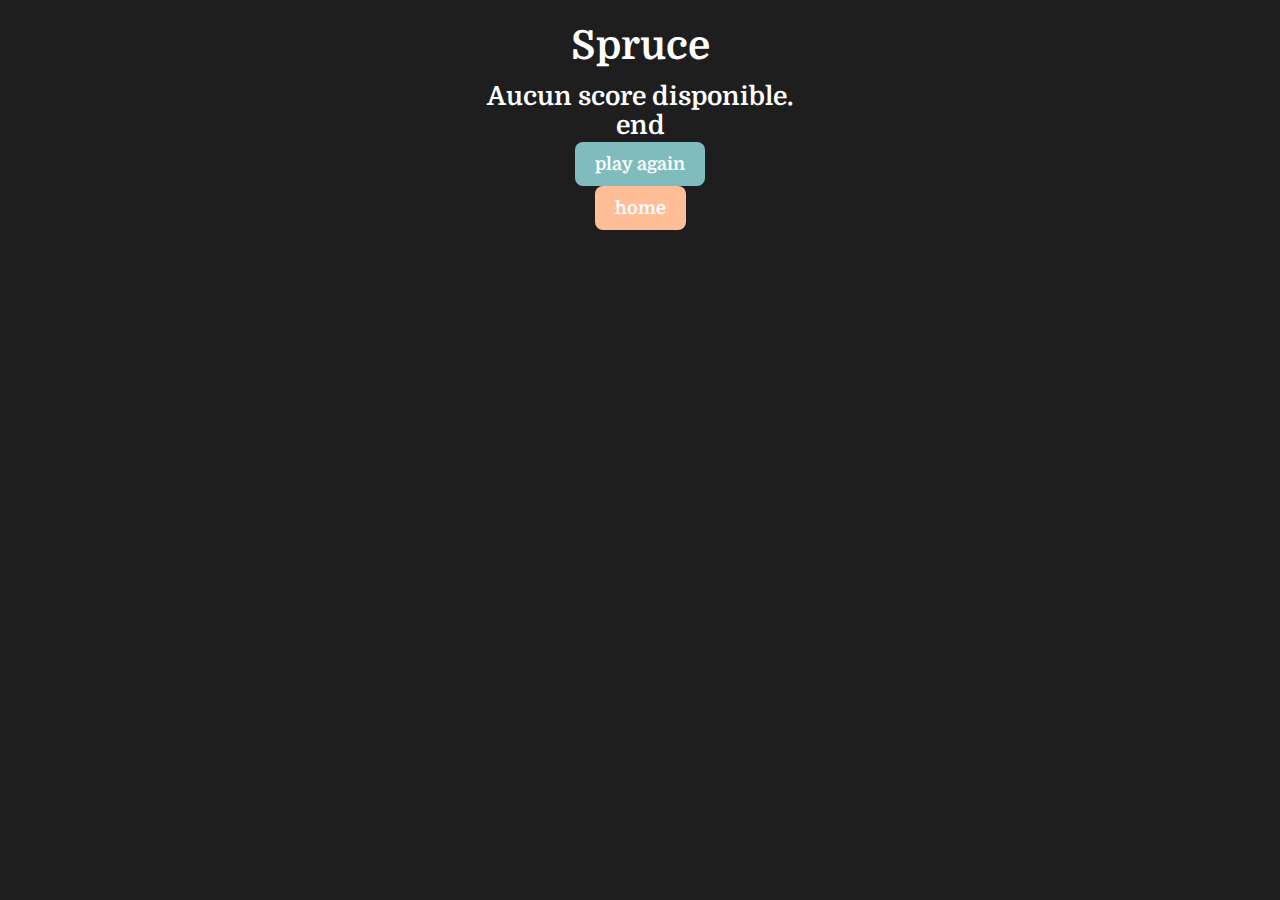
<file: end/end.html>
<!DOCTYPE html>
<html lang="fr">
<head>
    <meta charset="UTF-8">
    <meta name="viewport" content="width=device-width, initial-scale=1.0">
    <!--Font-->
    <link rel="preconnect" href="https://fonts.googleapis.com">
    <link rel="preconnect" href="https://fonts.gstatic.com" crossorigin>
    <link href="https://fonts.googleapis.com/css2?family=Domine:wght@400..700&display=swap" rel="stylesheet">
    <!--Stylesheet-->
    <link rel="stylesheet" href="end.css">
    <!--Script-->

    <title>Spruce</title>
    <link rel="icon" href="/home/jafar/Documents/webdev/spruce/logos/pines.png" type="image/x-icon"/>
</head>
<body>
    <header>
        <!--<img id="logo" src="logo.jpg" class="item" style="height: 100%;"></img>-->
        <div id="logo-title">
            <h1 style="text-align: center; margin-top: 10px; font-size: 40px;">Spruce</h1>
            <!--<h3 style="text-align: center; margin-bottom: 10px; font-size: 12px; font-weight: 410;">an original word game</h3>-->
        </div>
    </header>
    <div id="main">
        <div id="final-score" class="item" style="font-size: 26px; text-align: center; font-weight: 680; color: #fff;">0</div>
        <div id="final-word" class="item" style="font-size: 26px; text-align: center; font-weight: 680; color: #fff;">end</div>
        <!--<div id="final-tree" class="item" style=""></div>-->
        <a href="/home/jafar/Documents/webdev/spruce/game/game.html">
            <button id="play-again" class="item" style="border: none">play again</button>
        </a>
        <a href="/home/jafar/Documents/webdev/spruce/home/home.html">
            <button id="return-home" class="item" style="border: none">home</button>
        </a>
    </div>  
    <!--<script src="end.js"></script>-->
    <script>
        document.addEventListener('DOMContentLoaded', function() {
            const finalScoreElement = document.getElementById('final-score');
            const score = localStorage.getItem('score');
            if (score !== null) {
                finalScoreElement.textContent = score;
            } else {
                finalScoreElement.textContent = "Aucun score disponible.";
            }
        });
    </script>
</body>
</html>
</file>
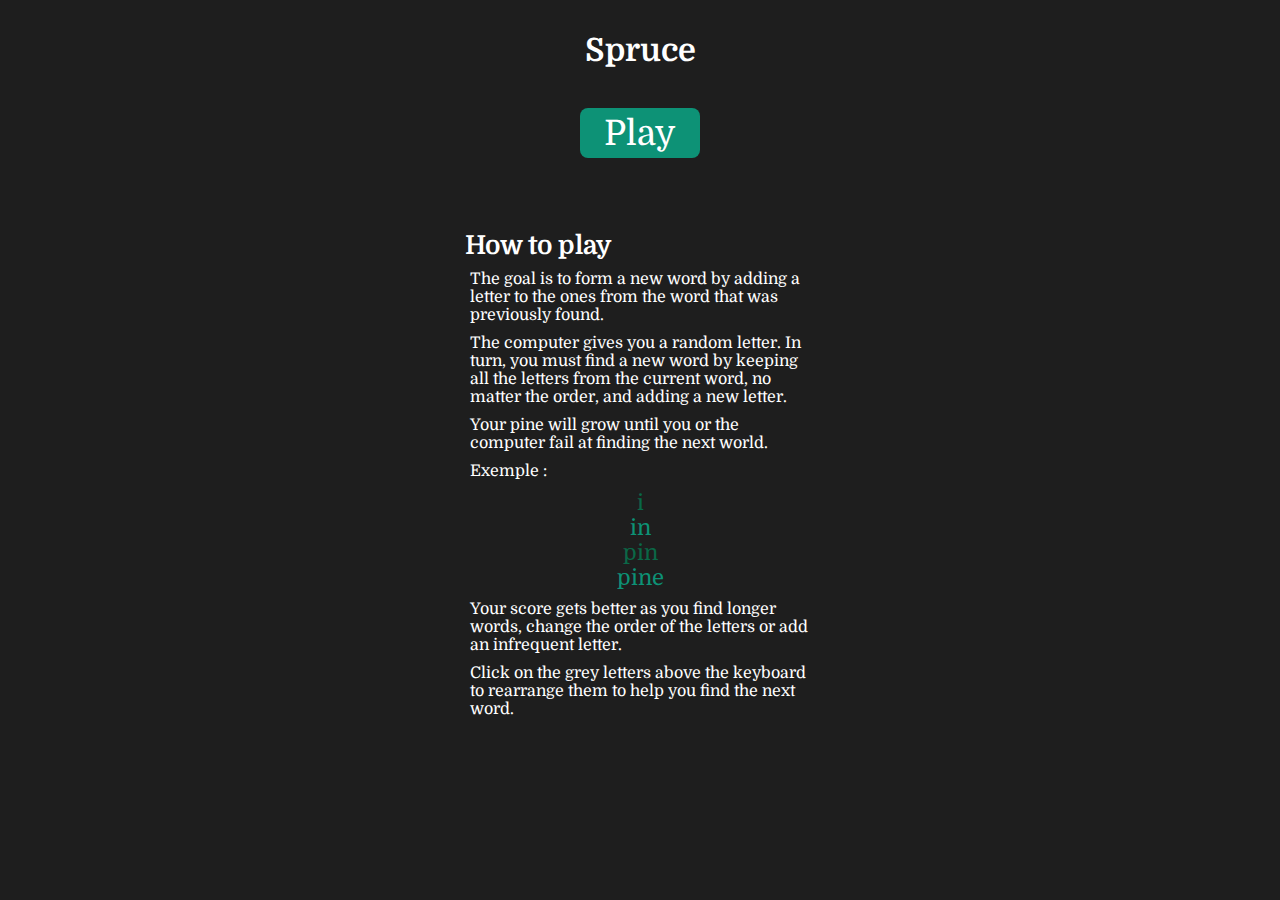
<file: home/home.html>
<!DOCTYPE html>
<html lang="en">
<head>
    <meta charset="UTF-8">
    <meta name="viewport" content="width=device-width, initial-scale=1.0">
    <link rel="stylesheet" href="home.css">
    <!--Font-->
    <link rel="preconnect" href="https://fonts.googleapis.com">
    <link rel="preconnect" href="https://fonts.gstatic.com" crossorigin>
    <link href="https://fonts.googleapis.com/css2?family=Domine:wght@400..700&display=swap" rel="stylesheet">
    <title>The Pine</title>
    <link rel="icon" href="/home/jafar/Documents/webdev/spruce/logos/pines.png" type="image/x-icon"/>

</head>
<body>
    <header>
        <!--<img id="logo" src="logo.jpg" class="item" style="height: 100%;"></img>-->
        <div id="logo-title">
            <h1 style="text-align: center; margin-top: 10px; font-size: 32px;">Spruce</h1>
        </div>
    </header>
    <a href="/home/jafar/Documents/webdev/spruce/game/game.html" id="play-button" class="item" style="height: 50px; border: none">
        <button style="width:120px; height:100%; border-radius:8px; border:none; background-color:#0D9276; color:white; font-family: domine; font-size: 35px; cursor: pointer;">Play</button>
    </a>
    <div id="how-to-play" class="item" style="border: none">
        <h3 style="font-size: 26px; padding-left: 0;">How to play</h3>
        <p>The goal is to form a new word by adding a letter to the ones from the word that was previously found. </p>
        <p>The computer gives you a random letter. In turn, you must find a new word by keeping all the letters from the current word, no matter the order, and adding a new letter. </p>
        <p>Your pine will grow until you or the computer fail at finding the next world.</p>
        <p>Exemple :</p>
        <div id="exemple" class="item">
            <p style="padding: 0; color: #0A6847;">i</p>
            <p style="padding: 0; color:#0D9276;">in</p>
            <p style="padding: 0; color:#0A6847;">pin</p>
            <p style="padding: 0; color:#0D9276;">pine</p>
        </div>
        <p>Your score gets better as you find longer words, change the order of the letters or add an infrequent letter.</p>
        <p>Click on the grey letters above the keyboard to rearrange them to help you find the next word.</p>
    </div>
</body>
</html>
</file>
<file: end/end.css>
* {
    font-family: domine, sans-serif;
    margin: 0;
    padding: 0;
    box-sizing: border-box; /* Inclut le padding dans la taille totale */
}

header {
    height: 90px;
    display: flex;
    flex-direction: row;
    align-items: center;
    color: #fff;

}

body {
    background-color: #1e1e1e;
    display: flex;
    flex-direction: column;
    align-items: center;
    height: 100vh;
}

#main {
    height: 100%;
    width: 100%;
    max-width: 540px;
    display: flex;
    flex-direction: column;
    /*justify-content: center;*/
    align-items: center;
    /*flex: 1;  Permet à #main d'occuper l'espace restant */
    padding: 0 8px; /* Ajoute un padding de 8px de chaque côté */
}


button:hover {
    scale: 1.05;
}

button {
    padding: 10px 20px;
    cursor: pointer;
    color: white;
    font-size: 18px;
    margin: 2px;
    width: auto;
    height: 100%;
    border: none;
    border-radius: 8px;
    font-weight: 670;
    text-align: center;
}

#return-home {
    background-color: #FFBE98;    
}

#play-again {
    background-color: #80BCBD;    
}
</file>
<file: home/home.css>
* {
    font-family: domine, sans-serif;
    margin: 0;
    padding: 0;
    box-sizing: border-box;
}

header {
    height: 90px;
    display: flex;
    flex-direction: row;
    align-items: center;
    color: #fff;

}


body {
    background-color: #1e1e1e;
    display: flex;
    flex-direction: column;
    align-items: center;
    height: 100vh;
}

.item {
    margin: 18px;
    width: 350px;
}

#logo {
    display: flex;
    flex-direction: row;
    justify-content: center;
    align-items: center;
}

#logo words {
    display: flex;
    flex-direction: column;
    justify-content: center;
}

#play-button {
    position: relative;
    text-align: center;
}

button:hover {
    scale: 1.05;
}

#how-to-play {
    color: white;
    margin-top: 50px;
    border: none;
    display: flex;
    flex-direction: column;
    justify-content: flex-start;
    align-items: flex-start;
}

#how-to-play * {
    margin: 0px;
    padding: 5px;
}

#exemple {
    font-size: 22px;
    display: flex;
    flex-direction: column;
    justify-content: center;
    align-items: center;
}
</file>
